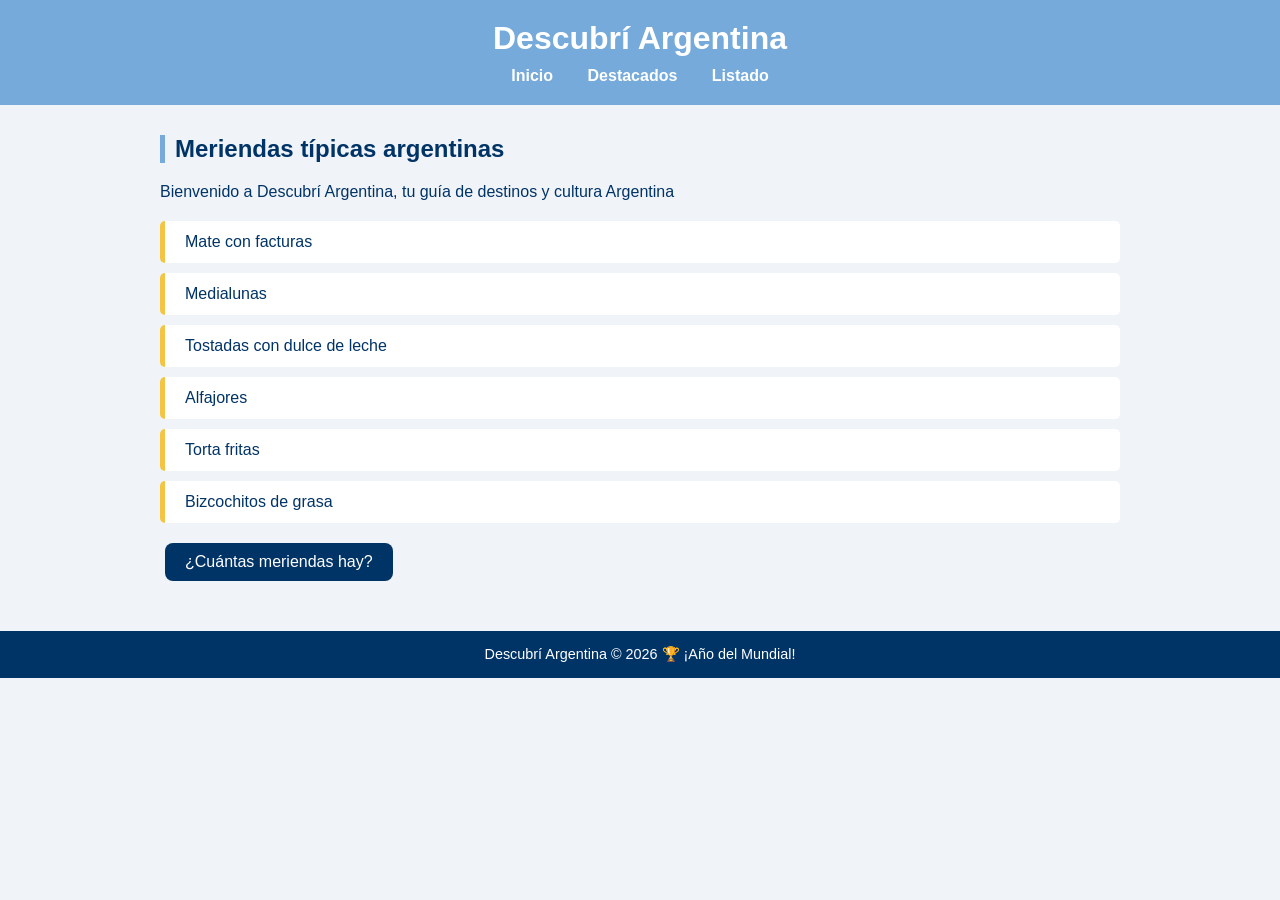
<file: index.html>
<!DOCTYPE html>
<html lang="es">
<head>
    <meta charset="UTF-8">
    <meta name="viewport" content="width=device-width, initial-scale=1.0">
    <title>Descubrí Argentina</title>
    <link rel="stylesheet" href="estilos.css">
</head>
<body>

    <header>
        <h1>Descubrí Argentina</h1>
        <nav>
            <a href="index.html">Inicio</a>
            <a href="destacados.html">Destacados</a>
            <a href="listado.html">Listado</a>
        </nav>
    </header>

    <main>
        <h2>Meriendas típicas argentinas</h2>
        <p>Bienvenido a Descubrí Argentina, tu guía de destinos y cultura Argentina</p>
        <ul id="lista-meriendas" class="lista-meriendas"></ul>

        <button id="btn-contar">¿Cuántas meriendas hay?</button>
        <p id="resultado" class="info"></p>
    </main>

    <footer>
        <p>Descubrí Argentina &copy; 2026 🏆 ¡Año del Mundial!</p>
    </footer>

    <script>
        // Arreglo con meriendas típicas argentinas
        const meriendas = [
            "Mate con facturas",
            "Medialunas",
            "Tostadas con dulce de leche",
            "Alfajores",
            "Torta fritas",
            "Bizcochitos de grasa"
        ];

        // Mostramos las meriendas en la lista usando forEach
        const lista = document.getElementById("lista-meriendas");

        meriendas.forEach(function(merienda) {
            const item = document.createElement("li");
            item.textContent = merienda;
            lista.appendChild(item);
        });

        // Evento del botón para contar meriendas
        const boton = document.getElementById("btn-contar");
        const resultado = document.getElementById("resultado");

        boton.addEventListener("click", function() {
            resultado.textContent = "Hay " + meriendas.length + " meriendas en la lista.";
        });
    </script>

</body>
</html>
</file>
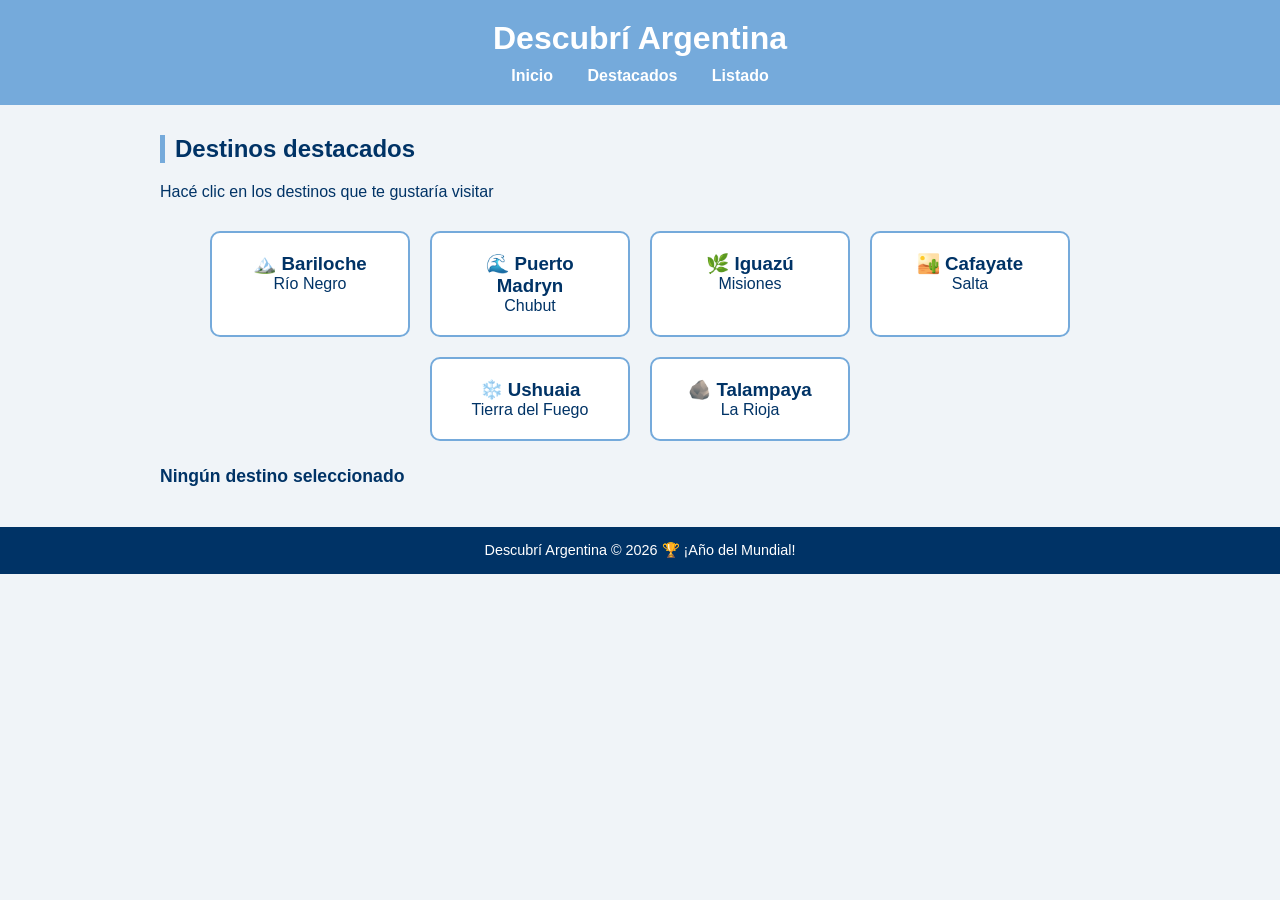
<file: destacados.html>
<!DOCTYPE html>
<html lang="es">
<head>
    <meta charset="UTF-8">
    <meta name="viewport" content="width=device-width, initial-scale=1.0">
    <title>Destacados - Descubrí Argentina</title>
    <link rel="stylesheet" href="estilos.css">
</head>
<body>

    <header>
        <h1>Descubrí Argentina</h1>
        <nav>
            <a href="index.html">Inicio</a>
            <a href="destacados.html">Destacados</a>
            <a href="listado.html">Listado</a>
        </nav>
    </header>

    <main>
        <h2>Destinos destacados</h2>
        <p>Hacé clic en los destinos que te gustaría visitar</p>

        <div class="contenedor-tarjetas" id="contenedor">

            <div class="tarjeta" data-destino="Bariloche">
                <h3>🏔️ Bariloche</h3>
                <p>Río Negro</p>
            </div>

            <div class="tarjeta" data-destino="Puerto Madryn">
                <h3>🌊 Puerto Madryn</h3>
                <p>Chubut</p>
            </div>

            <div class="tarjeta" data-destino="Iguazú">
                <h3>🌿 Iguazú</h3>
                <p>Misiones</p>
            </div>

            <div class="tarjeta" data-destino="Cafayate">
                <h3>🏜️ Cafayate</h3>
                <p>Salta</p>
            </div>

            <div class="tarjeta" data-destino="Ushuaia">
                <h3>❄️ Ushuaia</h3>
                <p>Tierra del Fuego</p>
            </div>

            <div class="tarjeta" data-destino="Talampaya">
                <h3>🪨 Talampaya</h3>
                <p>La Rioja</p>
            </div>

        </div>

        <p id="contador" class="info">Ningún destino seleccionado</p>

    </main>

    <footer>
        <p>Descubrí Argentina &copy; 2026 🏆 ¡Año del Mundial!</p>
    </footer>

    <script>
        // Seleccionamos todas las tarjetas
        const tarjetas = document.querySelectorAll(".tarjeta");
        const contador = document.getElementById("contador");

        // Función para actualizar el contador
        function actualizarContador() {
            const seleccionadas = document.querySelectorAll(".tarjeta.seleccionada");
            if (seleccionadas.length === 0) {
                contador.textContent = "Ningún destino seleccionado";
            } else if (seleccionadas.length === 1) {
                contador.textContent = "1 destino seleccionado";
            } else {
                contador.textContent = seleccionadas.length + " destinos seleccionados";
            }
        }

        // Evento de clic en cada tarjeta
        tarjetas.forEach(function(tarjeta) {
            tarjeta.addEventListener("click", function() {
                tarjeta.classList.toggle("seleccionada");
                actualizarContador();
            });
        });
    </script>

</body>
</html>
</file>
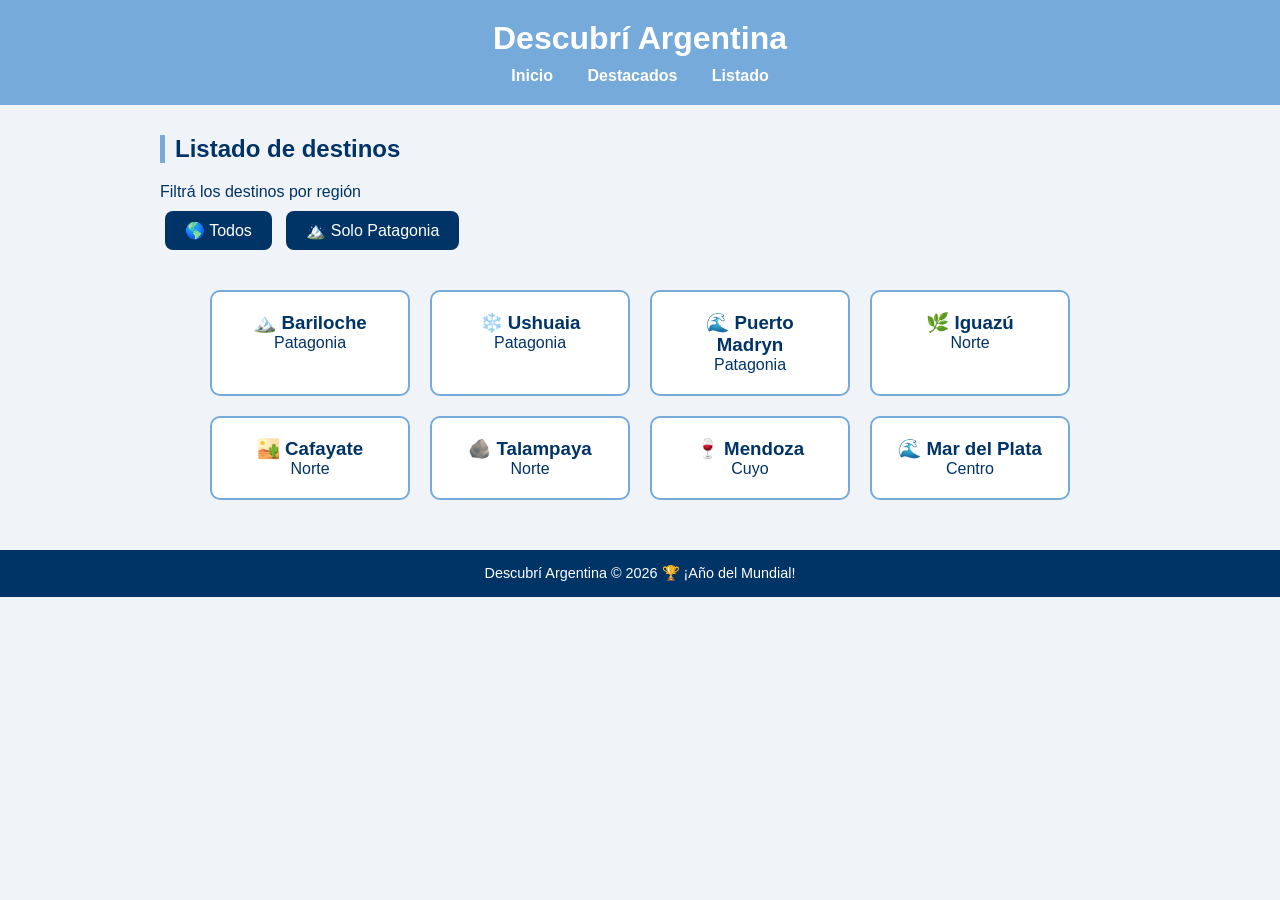
<file: listado.html>
<!DOCTYPE html>
<html lang="es">
<head>
    <meta charset="UTF-8">
    <meta name="viewport" content="width=device-width, initial-scale=1.0">
    <title>Listado - Descubrí Argentina</title>
    <link rel="stylesheet" href="estilos.css">
</head>
<body>

    <header>
        <h1>Descubrí Argentina</h1>
        <nav>
            <a href="index.html">Inicio</a>
            <a href="destacados.html">Destacados</a>
            <a href="listado.html">Listado</a>
        </nav>
    </header>

    <main>
        <h2>Listado de destinos</h2>
        <p>Filtrá los destinos por región</p>

        <div>
            <button id="btn-todos">🌎 Todos</button>
            <button id="btn-patagonia">🏔️ Solo Patagonia</button>
        </div>

        <div class="contenedor-tarjetas" id="contenedor-listado"></div>

    </main>

    <footer>
        <p>Descubrí Argentina &copy; 2026 🏆 ¡Año del Mundial!</p>
    </footer>

    <script>
        // Arreglo con destinos y sus regiones
        const destinos = [
            { nombre: "Bariloche", region: "Patagonia", emoji: "🏔️" },
            { nombre: "Ushuaia", region: "Patagonia", emoji: "❄️" },
            { nombre: "Puerto Madryn", region: "Patagonia", emoji: "🌊" },
            { nombre: "Iguazú", region: "Norte", emoji: "🌿" },
            { nombre: "Cafayate", region: "Norte", emoji: "🏜️" },
            { nombre: "Talampaya", region: "Norte", emoji: "🪨" },
            { nombre: "Mendoza", region: "Cuyo", emoji: "🍷" },
            { nombre: "Mar del Plata", region: "Centro", emoji: "🌊" }
        ];

        const contenedor = document.getElementById("contenedor-listado");

        // Función para mostrar destinos en pantalla
        function mostrarDestinos(lista) {
            contenedor.innerHTML = "";
            lista.forEach(function(destino) {
                const tarjeta = document.createElement("div");
                tarjeta.classList.add("tarjeta");
                tarjeta.innerHTML = `
                    <h3>${destino.emoji} ${destino.nombre}</h3>
                    <p>${destino.region}</p>
                `;
                contenedor.appendChild(tarjeta);
            });
        }

        // Mostramos todos al cargar la página
        mostrarDestinos(destinos);

        // Botón mostrar todos
        document.getElementById("btn-todos").addEventListener("click", function() {
            mostrarDestinos(destinos);
        });

        // Botón filtrar solo Patagonia usando filter
        document.getElementById("btn-patagonia").addEventListener("click", function() {
            const soloPatagonia = destinos.filter(function(destino) {
                return destino.region === "Patagonia";
            });
            mostrarDestinos(soloPatagonia);
        });
    </script>

</body>
</html>
</file>
<file: estilos.css>
* {
    margin: 0;
    padding: 0;
    box-sizing: border-box;
}
body {
    font-family: Arial, sans-serif;
    background-color: #f0f4f8;
    color: #003366;
}
header {
    background-color: #75AADB;
    padding: 20px;
    text-align: center;
}
header h1 {
    color: #ffffff;
    font-size: 2rem;
    margin-bottom: 10px;
}
nav {
    margin-top: 10px;
}
nav a {
    color: #ffffff;
    text-decoration: none;
    margin: 0 15px;
    font-size: 1rem;
    font-weight: bold;
    border-bottom: 2px solid transparent;
}
nav a:hover {
    border-bottom: 2px solid #F4C542;
    color: #F4C542;
}
main {
    max-width: 1000px;
    margin: 30px auto;
    padding: 0 20px;
}
h2 {
    font-size: 1.5rem;
    margin-bottom: 20px;
    color: #003366;
    border-left: 5px solid #75AADB;
    padding-left: 10px;
}
.tarjeta {
    background-color: #ffffff;
    border: 2px solid #75AADB;
    border-radius: 10px;
    padding: 20px;
    margin: 10px;
    width: 200px;
    text-align: center;
    cursor: pointer;
    transition: transform 0.2s;
}
.tarjeta:hover {
    transform: scale(1.05);
}
.tarjeta.seleccionada {
    background-color: #75AADB;
    color: #ffffff;
    border-color: #003366;
}
.contenedor-tarjetas {
    display: flex;
    flex-wrap: wrap;
    justify-content: center;
    margin-top: 20px;
}
.lista-meriendas {
    list-style: none;
    margin-top: 20px;
}
.lista-meriendas li {
    background-color: #ffffff;
    border-left: 5px solid #F4C542;
    padding: 12px 20px;
    margin-bottom: 10px;
    border-radius: 5px;
    font-size: 1rem;
}
button {
    background-color: #003366;
    color: #ffffff;
    border: none;
    padding: 10px 20px;
    border-radius: 8px;
    cursor: pointer;
    font-size: 1rem;
    margin: 10px 5px;
}

button:hover {
    background-color: #F4C542;
    color: #003366;
}

.info {
    margin-top: 15px;
    font-size: 1.1rem;
    font-weight: bold;
    color: #003366;
}

footer {
    background-color: #003366;
    color: #ffffff;
    text-align: center;
    padding: 15px;
    margin-top: 40px;
    font-size: 0.9rem;
}
</file>
